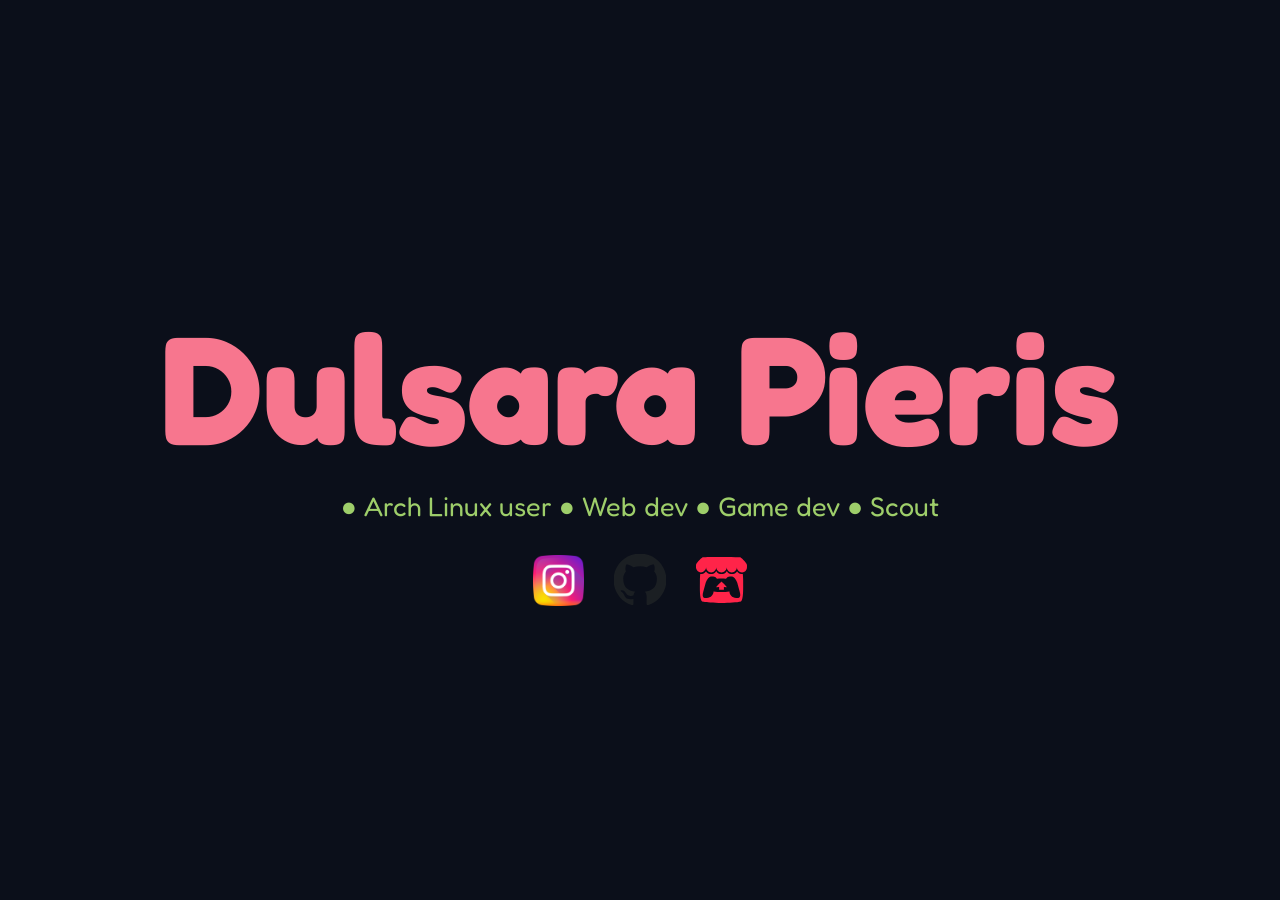
<file: index.html>
<!DOCTYPE html>
<html lang="en">
<head>
    <meta charset="UTF-8">
    <meta name="viewport" content="width=device-width, initial-scale=1.0">
    
    <!-- SEO Meta Tags for Google Ranking -->
    <title>Dulsara Pieris | Dev</title>

    <meta name="description" content="Portfolio of Dulsara Pieris — Web Developer, Game Developer, Arch Linux user, and Scout.">
    <meta name="author" content="Dulsara Pieris">
    <meta name="google-site-verification" content="etxhGTugdVQ2wOhLHorZoUJpg_Nl6Px6v3CJGf5psBg" />

    <!-- LinkedIn and Instagram Link Preview Card Tags -->
    <meta property="og:type" content="website">
    <meta property="og:url" content="https://github.io">
    <meta property="og:title" content="Dulsara Pieris | Dev">
    <meta property="og:description" content="Web Developer, Game Developer, Arch Linux user, and Scout.">
    <meta property="og:image" content="https://github.ioIcons/github.svg">
    
    <link rel="stylesheet" href="style.css">
</head>
<body>
    <main class="container">
        <h1>Dulsara Pieris</h1>
        <p>● Arch Linux user  ● Web dev  ● Game dev  ● Scout</p>
        
        <div class="social">
            <a href="https://www.instagram.com/dulsara_pieris/" target="_blank" rel="noopener noreferrer" aria-label="Instagram">
                <div class="ig"></div>
            </a>
            <a href="https://github.com/dulsara-pieris" target="_blank" rel="noopener noreferrer" aria-label="GitHub">
                <div class="gh"></div>
            </a>
            <a href="https://dulsara-pieris.itch.io" target="_blank" rel="noopener noreferrer" aria-label="Itch-io">
                <div class="itch"></div>
            </a>
        </div>
    </main>
</body>
</html>
</file>
<file: style.css>
@font-face {
    font-family: 'Fredoka';
    src: url('Fonts/Fredoka/Fredoka-VariableFont_wdth\,wght.ttf');
}

body {
    background-color: #0b0f1a;
    margin: 0;
    padding: 0;
    min-height: 100vh;
    display: flex;
    justify-content: center;
    align-items: center;
}

.container {
    display: flex;
    flex-direction: column;
    align-items: center;
    text-align: center;
    padding: 20px;
}

h1 {
    font-family: 'Fredoka', 'Lucida Sans', 'Lucida Sans Regular', 'Lucida Grande', 'Lucida Sans Unicode', Geneva, Verdana, sans-serif;
    font-size: 12vw;
    font-weight: 800;
    color: #f7768e;
    margin: 0 0 10px 0;
}

p {
    font-family: 'Fredoka', 'Courier New', Courier, monospace;
    color: #9ece6a;
    font-size: 2.1vw;
    margin: 0 0 30px 0;
}

.social {
    display: flex;
    justify-content: center;
    align-items: center;
    gap: 30px;
}

.social a {
    text-decoration: none;
}

.social .ig, 
.social .gh,
.social .itch {
    width: 4vw;
    height: 4vw;
    background-size: contain;
    background-repeat: no-repeat;
    background-position: center;
    transition: transform 0.2s ease, opacity 0.2s ease;
}

.social .ig:hover, 
.social .gh:hover,
.social .itch:hover {
    transform: translateY(-4px);
    opacity: 0.85;
}

.social .ig {
    background-image: url('Icons/instagram.png');
}

.social .gh {
    background-image: url('Icons/github.svg');
}
.social .itch {
    background-image: url('Icons/itch-io.svg');
}

@media (max-width: 600px) {
    h1 {
        font-size: 12vw;
    }
    p {
        font-size: 3.5vw;
    }
    .social .ig, 
    .social .gh {
        width: 40px;
        height: 40px;
    }
}
</file>
